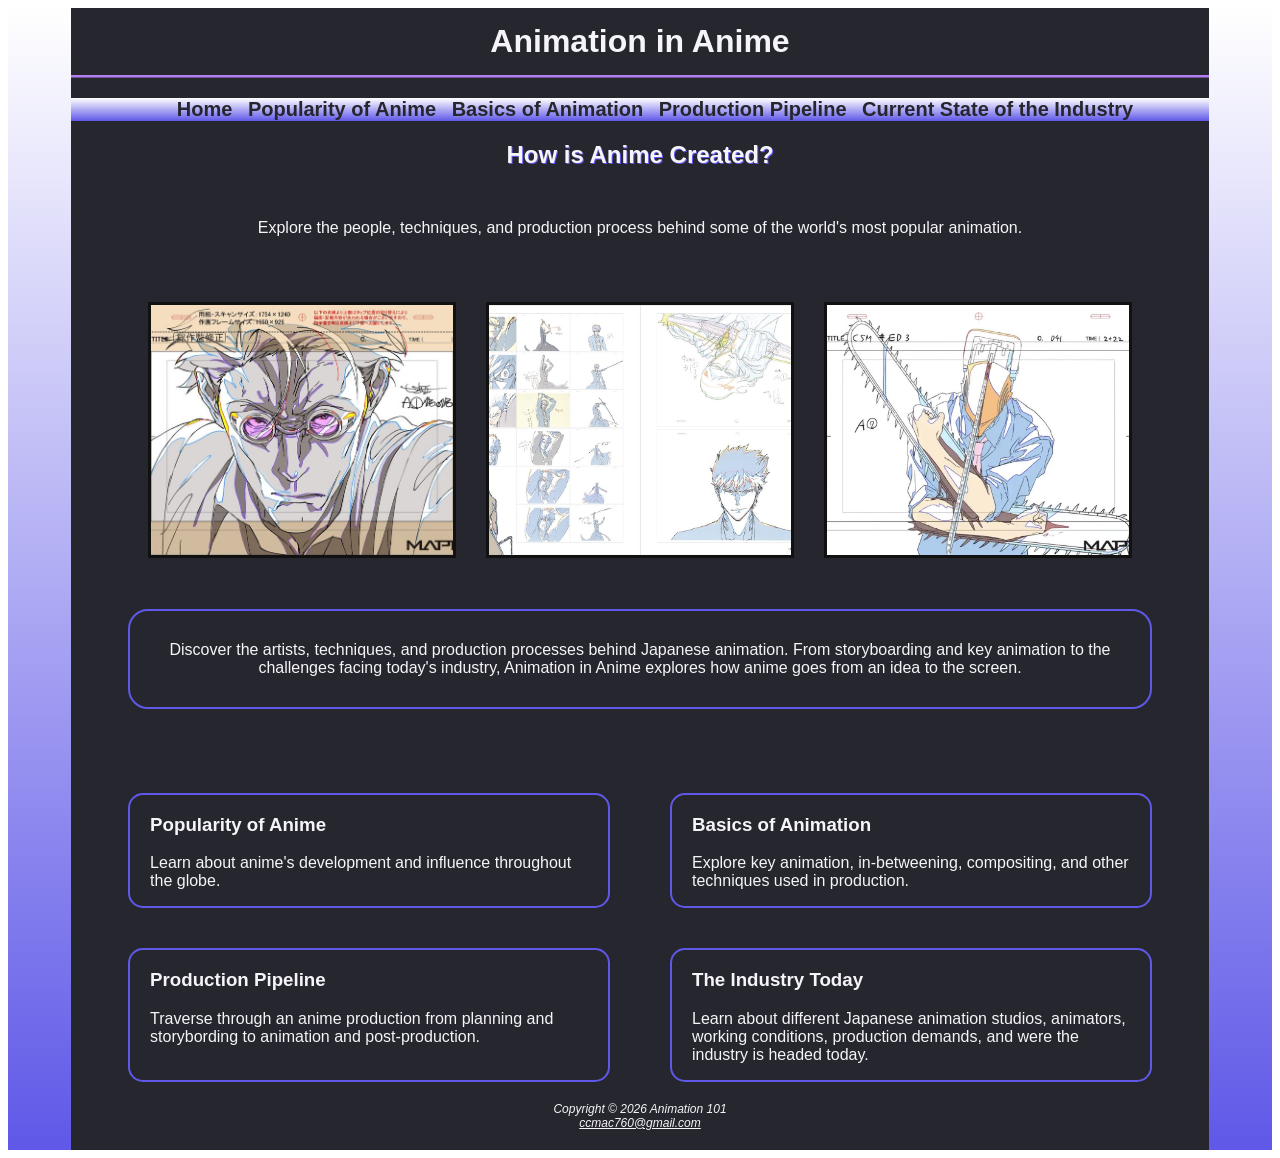
<file: index.html>
<!DOCTYPE html>
<html lang='en'>
<head>
    <meta charset='utf-8'>
    <meta name='viewport' content='width=device-width, initial-scale=1'>
    <title>Animation in Anime</title>
    <link rel='stylesheet' href='index.css'>
</head>
<body>
    <div id="page">
        <div id="wrapper">
            <header>
                <h1>
                    <a href="index.html">Animation in Anime</a>
                </h1>
            </header>

            <nav>
                <ul>
                    <li><a href="index.html">Home</a></li>
                    <li><a href="anime.html">Popularity of Anime</a></li>
                    <li><a href="basics.html">Basics of Animation</a></li>
                    <li><a href="production.html">Production Pipeline</a></li>
                    <li><a href="industry.html">Current State of the Industry</a></li>
                </ul>
            </nav>

            <h2>How is Anime Created?<br></h2>

            <section id="intro">
                Explore the people, techniques, and production process behind some of the world's most popular animation.
            </section>

            <div id="hero-container">
                <div id="jujustuhero"></div>
                <div id="bleachhero"></div>
                <div id="chainsawhero"></div>
            </div>

            <main>
                <p id="textbox">
                    Discover the artists, techniques, and production processes behind Japanese animation.
                    From storyboarding and key animation to the challenges facing today's industry,
                    Animation in Anime explores how anime goes from an idea to the screen.
                </p>
            </main><br>

            <div id="topic-container">
                <section>
                    <h3><strong>Popularity of Anime</strong></h3>
                    <p>
                        Learn about anime's development and influence throughout the globe.
                    </p>
                </section>

                <section>
                    <h3><strong>Basics of Animation</strong></h3>
                    <p>
                        Explore key animation, in-betweening, compositing, and other techniques used in production.
                    </p>
                </section>

                <section>
                    <h3><strong>Production Pipeline</strong></h3>
                    <p>
                        Traverse through an anime production from planning and storybording to animation and post-production.
                    </p>
                </section>

                <section>
                    <h3><strong>The Industry Today</strong></h3>
                    <p>
                        Learn about different Japanese animation studios, animators, working conditions, production demands, and were the industry is headed today.
                    </p>
                </section>
            </div>

            <footer>
                Copyright &copy; 2026 Animation 101 <br>
                <a href="mailto:ccmac760@gmail.com">ccmac760@gmail.com</a>
            </footer>
        </div>
    </div>
</body>
</html>
</file>
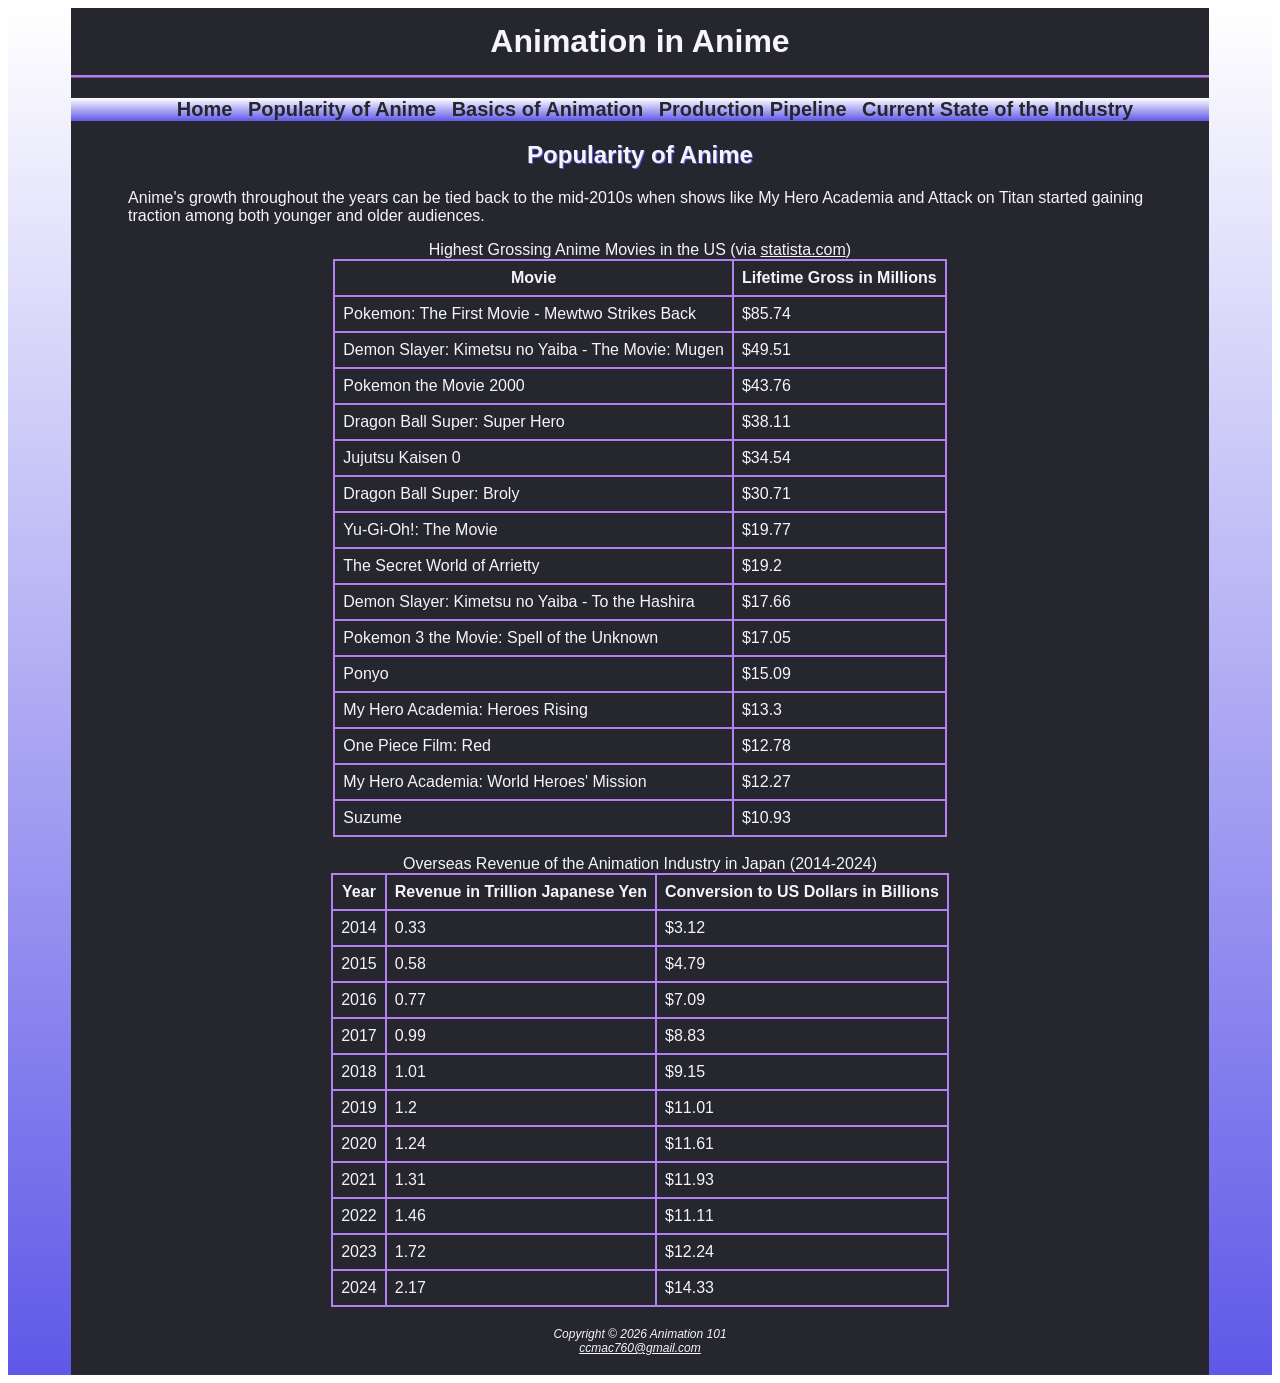
<file: anime.html>
<!DOCTYPE html>
<html lang='en'>
<head>
    <meta charset='utf-8'>
    <meta name='viewport' content='width=device-width, initial-scale=1'>
    <title>Animation in Anime</title>
    <link rel='stylesheet' href='index.css'>
</head>
<body>
    <div id="page">
        <div id="wrapper">
            <header>
                <h1>
                    <a href="index.html">Animation in Anime</a>
                </h1>
            </header>

            <nav>
                <ul>
                    <li><a href="index.html">Home</a></li>
                    <li><a href="anime.html">Popularity of Anime</a></li>
                    <li><a href="basics.html">Basics of Animation</a></li>
                    <li><a href="production.html">Production Pipeline</a></li>
                    <li><a href="industry.html">Current State of the Industry</a></li>
                </ul>
            </nav>

            <h2>
                Popularity of Anime
            </h2>

            <main>
                <section>
                    <p>
                        Anime's growth throughout the years can be tied back to the mid-2010s when shows like
                        My Hero Academia and Attack on Titan started gaining traction among both younger and older
                        audiences.
                    </p>
                </section>

                <table>
                    <caption>
                        Highest Grossing Anime Movies in the US (via <a href="https://www.statista.com/homepage">statista.com</a>)
                    </caption>

                    <tr>
                        <th>
                            Movie
                        </th>
                        <th>
                            Lifetime Gross in Millions
                        </th>
                    </tr>

                    <tr>
                        <td>
                            Pokemon: The First Movie - Mewtwo Strikes Back
                        </td>
                        <td>
                            $85.74
                        </td>
                    </tr>

                    <tr>
                        <td>
                            Demon Slayer: Kimetsu no Yaiba - The Movie: Mugen
                        </td>
                        <td>
                            $49.51
                        </td>
                    </tr>

                    <tr>
                        <td>
                            Pokemon the Movie 2000
                        </td>
                        <td>
                            $43.76
                        </td>
                    </tr>

                    <tr>
                        <td>
                            Dragon Ball Super: Super Hero
                        </td>
                        <td>
                            $38.11
                        </td>
                    </tr>

                    <tr>
                        <td>
                            Jujutsu Kaisen 0
                        </td>
                        <td>
                            $34.54
                        </td>
                    </tr>

                    <tr>
                        <td>
                            Dragon Ball Super: Broly
                        </td>
                        <td>
                            $30.71
                        </td>
                    </tr>

                    <tr>
                        <td>
                            Yu-Gi-Oh!: The Movie
                        </td>
                        <td>
                            $19.77
                        </td>
                    </tr>

                    <tr>
                        <td>
                            The Secret World of Arrietty
                        </td>
                        <td>
                            $19.2
                        </td>
                    </tr>

                    <tr>
                        <td>
                            Demon Slayer: Kimetsu no Yaiba - To the Hashira
                        </td>
                        <td>
                            $17.66
                        </td>
                    </tr>

                    <tr>
                        <td>
                            Pokemon 3 the Movie: Spell of the Unknown
                        </td>
                        <td>
                            $17.05
                        </td>
                    </tr>

                    <tr>
                        <td>
                            Ponyo
                        </td>
                        <td>
                            $15.09
                        </td>
                    </tr>

                    <tr>
                        <td>
                            My Hero Academia: Heroes Rising
                        </td>
                        <td>
                            $13.3
                        </td>
                    </tr>

                    <tr>
                        <td>
                            One Piece Film: Red
                        </td>
                        <td>
                            $12.78
                        </td>
                    </tr>

                    <tr>
                        <td>
                            My Hero Academia: World Heroes' Mission
                        </td>
                        <td>
                            $12.27
                        </td>
                    </tr>

                    <tr>
                        <td>
                            Suzume
                        </td>
                        <td>
                            $10.93
                        </td>
                    </tr>
                </table><br>

                <table>
                    <caption>
                        Overseas Revenue of the Animation Industry in Japan (2014-2024)
                    </caption>

                    <tr>
                        <th>
                            Year
                        </th>
                        <th>
                            Revenue in Trillion Japanese Yen
                        </th>
                        <th>
                            Conversion to US Dollars in Billions
                        </th>
                    </tr>

                    <tr>
                        <td>
                            2014
                        </td>
                        <td>
                            0.33
                        </td>
                        <td>
                            $3.12
                        </td>
                    </tr>

                    <tr>
                        <td>
                            2015
                        </td>
                        <td>
                            0.58
                        </td>
                        <td>
                            $4.79
                        </td>
                    </tr>

                    <tr>
                        <td>
                            2016
                        </td>
                        <td>
                            0.77
                        </td>
                        <td>
                            $7.09
                        </td>
                    </tr>

                    <tr>
                        <td>
                            2017
                        </td>
                        <td>
                            0.99
                        </td>
                        <td>
                            $8.83
                        </td>
                    </tr>

                    <tr>
                        <td>
                            2018
                        </td>
                        <td>
                            1.01
                        </td>
                        <td>
                            $9.15
                        </td>
                    </tr>

                    <tr>
                        <td>
                            2019
                        </td>
                        <td>
                            1.2
                        </td>
                        <td>
                            $11.01
                        </td>
                    </tr>

                    <tr>
                        <td>
                            2020
                        </td>
                        <td>
                            1.24
                        </td>
                        <td>
                            $11.61
                        </td>
                    </tr>

                    <tr>
                        <td>
                            2021
                        </td>
                        <td>
                            1.31
                        </td>
                        <td>
                            $11.93
                        </td>
                    </tr>

                    <tr>
                        <td>
                            2022
                        </td>
                        <td>
                            1.46
                        </td>
                        <td>
                            $11.11
                        </td>
                    </tr>

                    <tr>
                        <td>
                            2023
                        </td>
                        <td>
                            1.72
                        </td>
                        <td>
                            $12.24
                        </td>
                    </tr>

                    <tr>
                        <td>
                            2024
                        </td>
                        <td>
                            2.17
                        </td>
                        <td>
                            $14.33
                        </td>
                    </tr>
                </table>

            </main>

            <footer>
                Copyright &copy; 2026 Animation 101 <br>
                <a href="mailto:ccmac760@gmail.com">ccmac760@gmail.com</a>
            </footer>
        </div>
    </div>
</body>
</html>
</file>
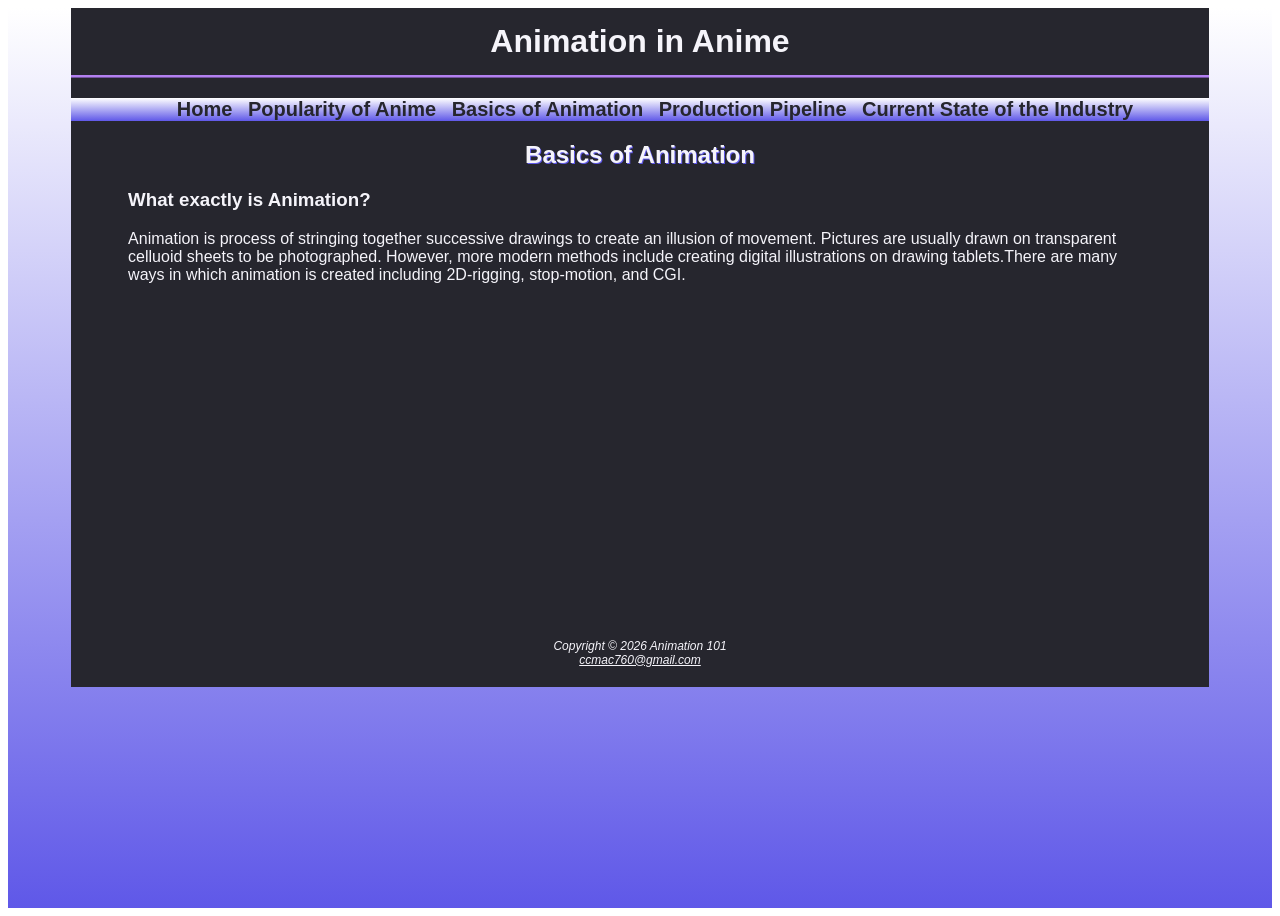
<file: basics.html>
<!DOCTYPE html>
<html lang='en'>
<head>
    <meta charset='utf-8'>
    <meta name='viewport' content='width=device-width, initial-scale=1'>
    <title>Animation in Anime</title>
    <link rel='stylesheet' href='index.css'>
</head>
<body>
    <div id="page">
        <div id="wrapper">
            <header>
                <h1>
                    <a href="index.html">Animation in Anime</a>
                </h1>
            </header>

            <nav>
                <ul>
                    <li><a href="index.html">Home</a></li>
                    <li><a href="anime.html">Popularity of Anime</a></li>
                    <li><a href="basics.html">Basics of Animation</a></li>
                    <li><a href="production.html">Production Pipeline</a></li>
                    <li><a href="industry.html">Current State of the Industry</a></li>
                </ul>
            </nav>

            <h2>
                Basics of Animation
            </h2>

            <main>
                <section>
                    <h3>
                        What exactly is Animation?
                    </h3>
                    <p>
                        Animation is process of stringing together successive drawings to create an illusion of movement.
                        Pictures are usually drawn on transparent celluoid sheets to be photographed. However, more modern
                        methods include creating digital illustrations on drawing tablets.There are many ways in which
                        animation is created including 2D-rigging, stop-motion, and CGI.
                    </p>

                    <div id="grumpy-anim"></div>

                    <iframe width="560" height="315" src="https://www.youtube.com/embed/dGGU4rAkShE?si=BfRDPuK0lTpNO8lS" title="YouTube video player" frameborder="0" allow="accelerometer; autoplay; clipboard-write; encrypted-media; gyroscope; picture-in-picture; web-share" referrerpolicy="strict-origin-when-cross-origin" allowfullscreen></iframe>
                </section>
            </main>

            <footer>
                Copyright &copy; 2026 Animation 101 <br>
                <a href="mailto:ccmac760@gmail.com">ccmac760@gmail.com</a>
            </footer>
        </div>
    </div>
</body>
</html>
</file>
<file: index.css>
:root {
    --primary-color: #5f58e8;
    --secondary-color: #b280f0;
    --background-color: #26262e;
    --accent-color: #3b75ff;
    --text: #f5f4fa;
    --font-size: 20px;
    --font-family: Trebuchet MS, Arial, sans-serif;
}

#page {
    background-image: linear-gradient(to bottom, #FFFFFF, var(--primary-color));
    min-height: 100vh;
}

#wrapper {
    background-color: var(--background-color);
    color: var(--text);
    font-family: var(--font-family);
    width: 90%;
    margin: auto;
}

header {
    background-color: var(--background-color);
    text-align: center;
}

header a:link {
    text-decoration: none;
    color: var(--text);
}

header a:hover {
    text-decoration: none;
    color: var(--accent-color);
}

header img {
    width: 300px;
    max-width: 90%;
    height: auto;
}

h1 {
    margin: 0;
    padding: 15px 0;
    border-bottom: 3px ridge var(--secondary-color);
}

h2 {
    text-align: center;
    text-shadow: 1px 1px var(--primary-color);
}

nav {
    font-size: 20px;
    text-align: center;
    font-weight: bold;
    background-image: linear-gradient(to bottom, #FFFFFF, var(--primary-color));
}

nav li {
    display: inline;
}

nav a:link {
    text-decoration: none;
    padding-right: 10px;
    color: #26262e;
}

nav a:hover {
    color: var(--accent-color);
}

#intro {
    text-align: center;
    max-width: 1100px;
    margin: 0 auto;
    padding: 30px 30px;
}

main {
    width: 90%;
    margin: 0 auto;
}

#textbox {
    padding: 20px;
    text-align: center;
    border: 2px solid var(--primary-color);
    border-radius: 20px;
    padding: 30px;
    box-sizing: border-box;
}

#topic-container {
    width: 90%;
    margin: 50px auto 0;

    display: grid;
    grid-template-columns: 1fr 1fr;
    gap: 40px 60px;
}

#topic-container section {
    border: 2px solid var(--primary-color);
    border-radius: 15px;
    padding-left: 20px;
    padding-right: 20px;
}

caption a {
    color: var(--text);
}

caption a:hover {
    color: var(--accent-color);
}

table {
    border: 2px solid var(--secondary-color);
    border-collapse: collapse;
    margin: auto;
}

td, th {
    padding: 0.5em;
    border: 2px solid var(--secondary-color);
}

footer {
    padding: 20px;
    font-size: 75%;
    text-align: center;
    font-style: italic;
}

footer a:link {
    color: var(--text);
}

footer a:hover {
    color: var(--accent-color);
}

#hero-container {
    display: flex;
    justify-content: center;
    align-items: center;
    padding: 35px 30px;
    gap: 30px;
}

#jujustuhero {
    background-image: url("jujustu-kaisen-layout1.jpg");
}

#bleachhero {
    background-image: url("bleach-tybw-layout1.jpg");
}

#chainsawhero {
    background-image: url("chainsawman-layout1.jpg");
}

#grumpy-anim {
    background-image: url("grumpy-anim.gif");
}

#jujustuhero, #bleachhero, #chainsawhero {
    width: 28%;
    height: 250px;
    background-size: cover;
    background-position: center;
    background-repeat: no-repeat;
    border: 3px solid #111111;
}

@supports (display: grid) {

}

@media (min-width: 600px) {

}

@media (min-width: 1024px) {

}
</file>
